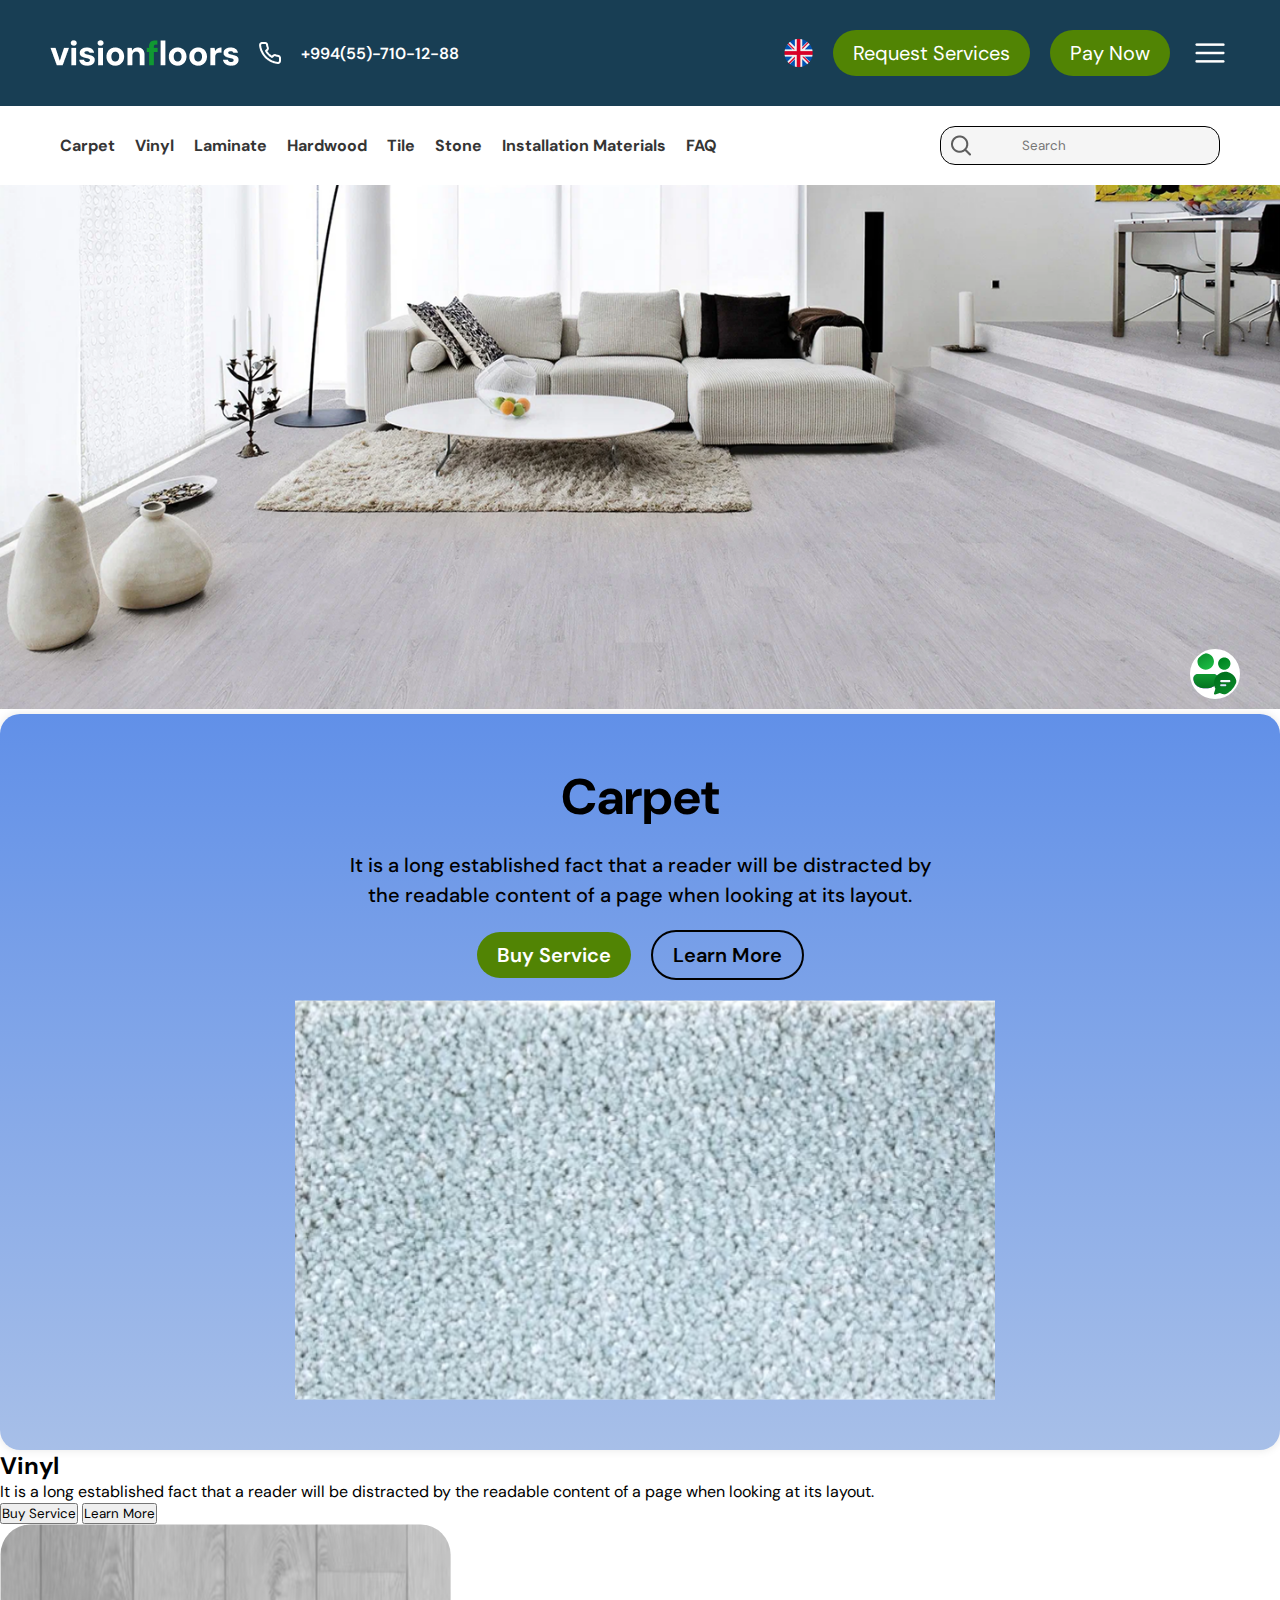
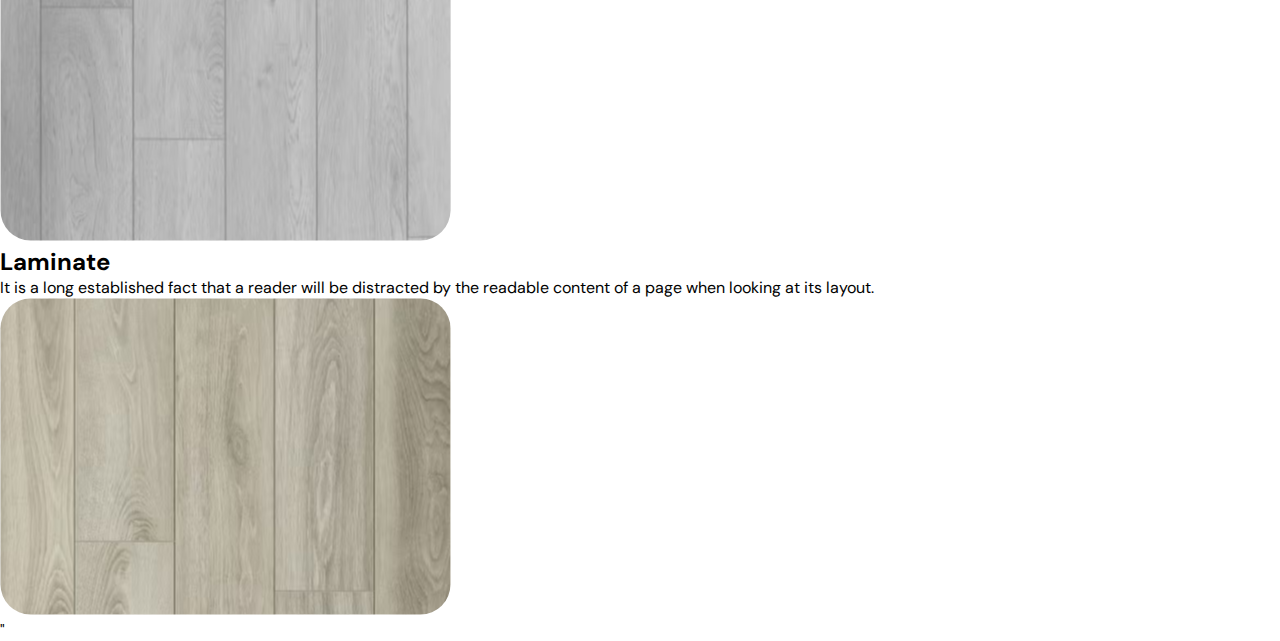
<file: finalyprojects/index.html>
<!DOCTYPE html>
<html lang="en">
  <head>
    <meta charset="UTF-8" />
    <meta name="viewport" content="width=device-width, initial-scale=1.0" />
    <title>Document</title>
    <link rel="stylesheet" href="style.css" />

    <link rel="preconnect" href="https://fonts.googleapis.com">
<link rel="preconnect" href="https://fonts.gstatic.com" crossorigin>
<link href="https://fonts.googleapis.com/css2?family=DM+Sans:ital,opsz,wght@0,9..40,100..1000;1,9..40,100..1000&display=swap" rel="stylesheet">

  </head>

  <body>

    <header class="header">
      <div class="header_top">
        <div class="header_top_left">
          <img src="visionfloors.png" alt="logo" />
          <img class="header_icon" src="Vector (4).png" alt="icon" />
          <p>+994(55)-710-12-88</p>
        </div>
        <div class="header_top_right">
          <img src="united kingdom.png" alt="" />
          <button>Request Services</button>
          <button>Pay Now</button>
          <img src="search.png" alt="search-icon" class="search_icon">
          <img src="solar_hamburger-menu-outline.png" alt="icon" class="menu_icon">
        </div>
      </div>

      <nav class="header_nav">
        <ul class="header_bottom_list">
          <li>Carpet</li>
          <li>Vinyl</li>
          <li>Laminate</li>
          <li>Hardwood</li>
          <li>Tile</li>
          <li>Stone</li>
          <li>Installation Materials</li>
          <li>FAQ</li>
        </ul>
          
        <div class="header_nav_right">
              <img src="search.png" alt="search-icon"> <input class="header_nav_right_search_bar" type="search" placeholder="Search" />
        </div>
      </nav>
    </header>

    <section class="cards_1">
      <img class="section_cards_img" src="image.png" alt="sekil">
      <img class="section_cards_icon" src="Group.svg" alt="icon">
    </section>
     
    <section class="cards_2">
      <h2>Carpet</h2>
      <p>It is a long established fact that a reader will be
distracted by the readable content of a page when looking
 at its layout.</p>
 <div class="cards_2_buttons">
 <button class="cards_2_buttons_left">Buy Service</button>
 <button class="cards_2_buttons_right">Learn More</button>
 </div>
 <img src="image 49.svg" alt="">
    </section>


<section class="cards_3">
      <div class="card_3_section_left">
      <h2>Vinyl</h2>
      <p>It is a long established fact that a reader will be
distracted by the readable content of a page when looking
 at its layout.</p>
  <div class="cards_3_buttons">
  <button class="cards_3_buttons_left">Buy Service</button>
  <button class="cards_3_buttons_right">Learn More</button>
  </div>
  <img src="image 56.svg" alt="">
      </div>
      <div class="card_3_section_right">
        <h2>Laminate</h2>
        <p>It is a long established fact that a reader will be
distracted by the readable content of a page when looking
 at its layout.</p>
 <img src="image 56 (1).svg" alt="">
 </div>
    </section>


  
    "


  </body>
</html>
</file>
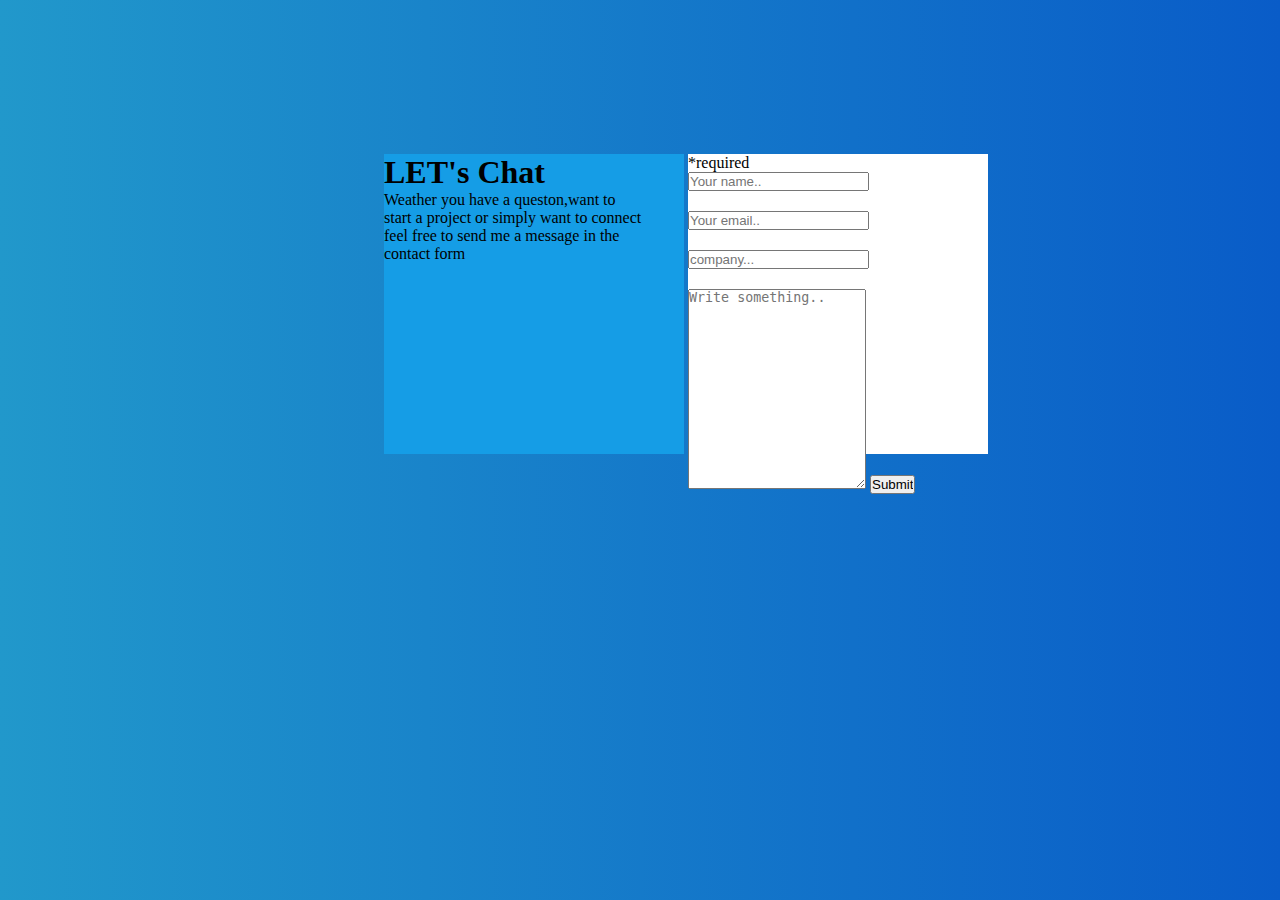
<file: lab2/index.html>
<!DOCTYPE html>
<html lang="en">
<head>
    <meta charset="UTF-8">
    <meta name="viewport" content="width=device-width, initial-scale=1.0">
    <title>Document</title>
<link rel="stylesheet" href="main.css"></head>
<body>
    <div class="container">
        <div class="content">
           <h1>LET's Chat</h1>
         <ul >
          <li>Weather you have a queston,want to</li>
          <li>start a project or simply want to connect</li>

          <li>feel free to send me a message in the </li>
          <li> contact form</li>
        </ul>
        </div>

        <div class="form-1"> 
            <p>*required</p>
        <form action=""> 
            <label for="name"></label>
            <input type="text" id="name" name="name" placeholder="Your name..">

            <label for="email"></label>
            <input type="email" id="email" name="email" placeholder="Your email..">

            <label for="subject"></label>
            <input type="text" id="company" name="company" placeholder="company...">

            <label for="message"></label>
            <textarea id="message" name="message" placeholder="Write something.." style="height:200px"></textarea>

            <input type="submit" value="Submit">
        </form>    
        
        
        
        
        
        
        
        </div>
           
    </div>
</body>
</html>
</file>
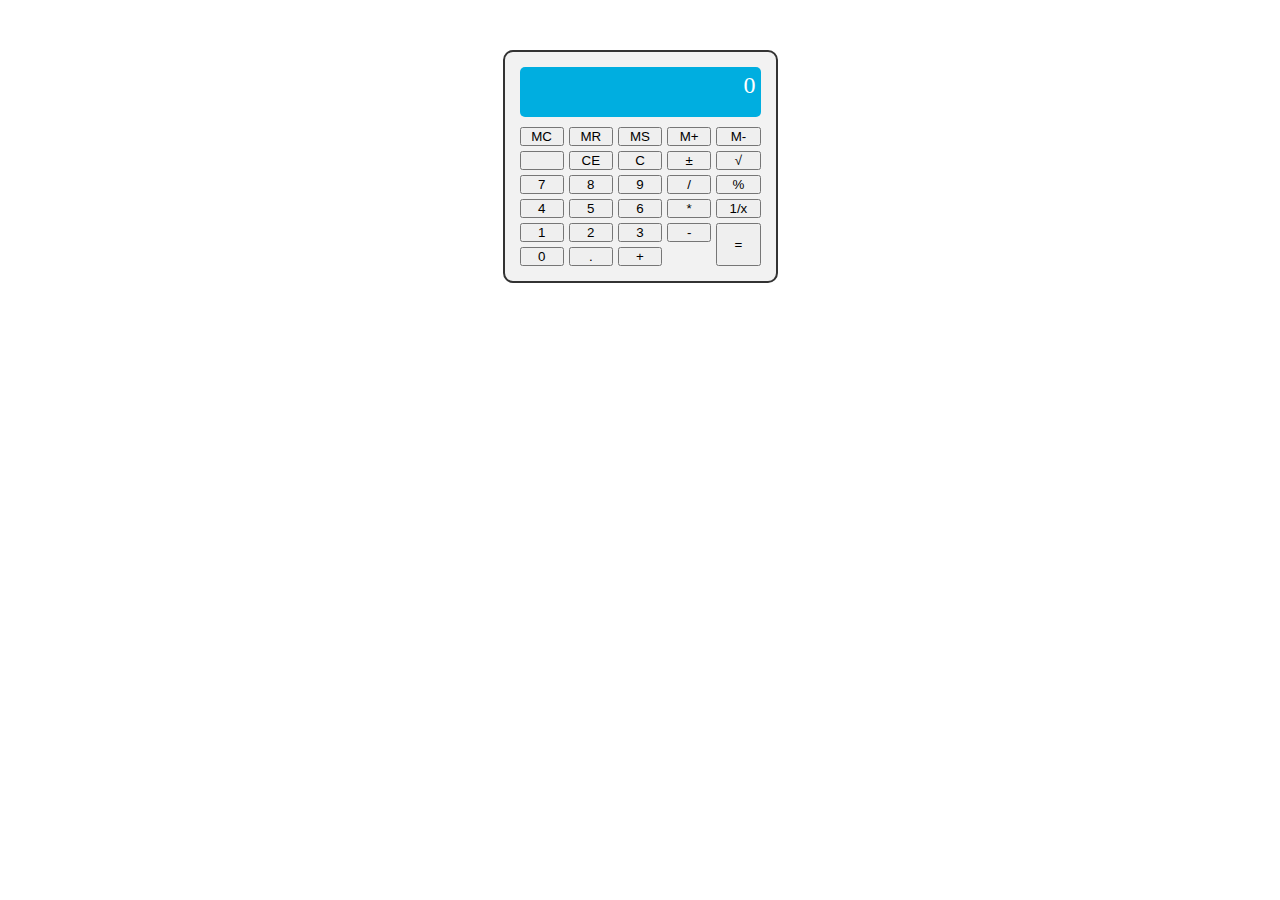
<file: lab_3/index.html>
<!DOCTYPE html>
<html lang="en">
<head>
    <meta charset="UTF-8">
    <meta name="viewport" content="width=device-width, initial-scale=1.0">
    <title>Document</title>
    <link rel="stylesheet" href="mail.css">
</head>
<body>
    <div class="calculator">
      <div class="display">0</div>
      <div class="buttons">
       <button>MC</button>
       <button>MR</button>
       <button>MS</button>
       <button>M+</button>
       <button>M-</button>

       <button></button>
       <button>CE</button>
       <button>C</button>
       <button>&#177</button>
       <button>&radic;</button>

       <button>7</button>
       <button>8</button>
       <button>9</button>
       <button>/</button>
       <button>%</button>

       <button>4</button>
       <button>5</button>
       <button>6</button>
       <button>*</button>
       <button>1/x</button>

       <button>1</button>
       <button>2</button>
       <button>3</button>
       <button>-</button>
       <button>=</button>

       <button>0</button>
       <button>.</button>
       <button>+</button>





      </div>
      


    </div>
</body>
</html>
</file>
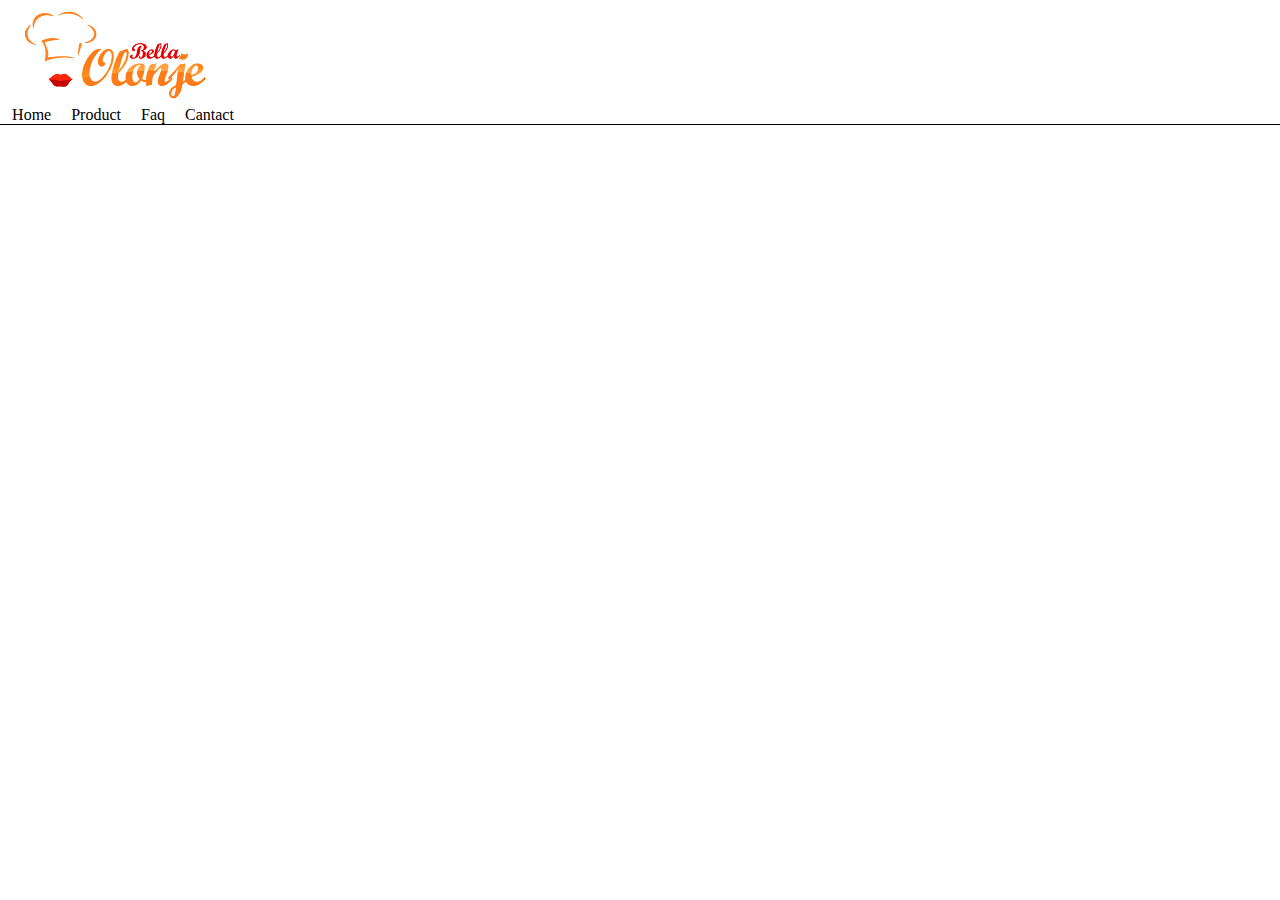
<file: task_3/index.html>
<!DOCTYPE html>
<html lang="en">
<head>
    <meta charset="UTF-8">
    <meta name="viewport" content="width=device-width, initial-scale=1.0">
    <title>Bella OLENJA</title>
    <link rel="stylesheet" href="style.css">
</head>
<body>
    <header  >
     <div class="food_app">
        <img src="left (1).png" alt="">

        
          <ul class="menu">
            <li>Home</li>
            <li>Product</li>
            <li>Faq</li>
            <li>Cantact</li>
          </ul>

        

    </div>

    </header>
    
</body>
</html>
</file>
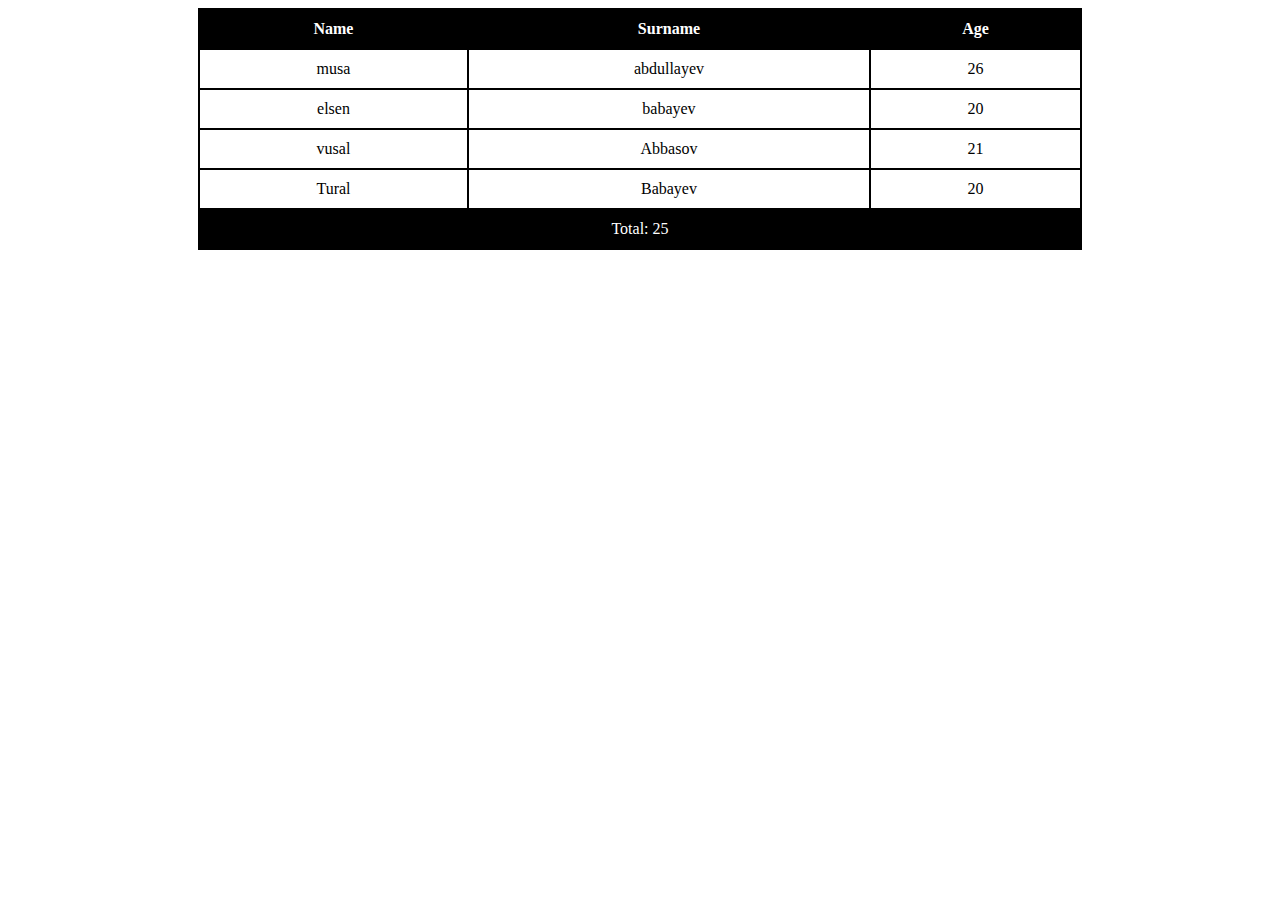
<file: task1/_lab5/index.html>
<!DOCTYPE html>
<html lang="en">
<head>
    <meta charset="UTF-8">
    <meta name="viewport" content="width=device-width, initial-scale=1.0">
    <title>Document</title>
    <link rel="stylesheet" href="main.css">
</head>
<body>
    <table>
        <thead>
            <tr>
                <th>Name</th>
                <th>Surname</th>
                <th>Age</th>
            </tr>

        </thead>
        <tbody>
            <tr>
                <td>musa</td>
                <td>abdullayev</td>
                <td>26</td>
            </tr>
            <tr>
                <td>elsen</td>
                <td>babayev</td>
                <td>20</td>
            </tr>
            <tr>
                <td>vusal</td>
                <td>Abbasov</td>
                <td>21</td>
            </tr>
            <tr>
                <td>Tural</td>
                <td>Babayev</td>
                <td>20</td>
        </tbody>
        <tfoot>
            <tr>
                <td colspan="3">Total: 25</td>
            </tr>
        </tfoot>

    </table>
</body>
</html>
</file>
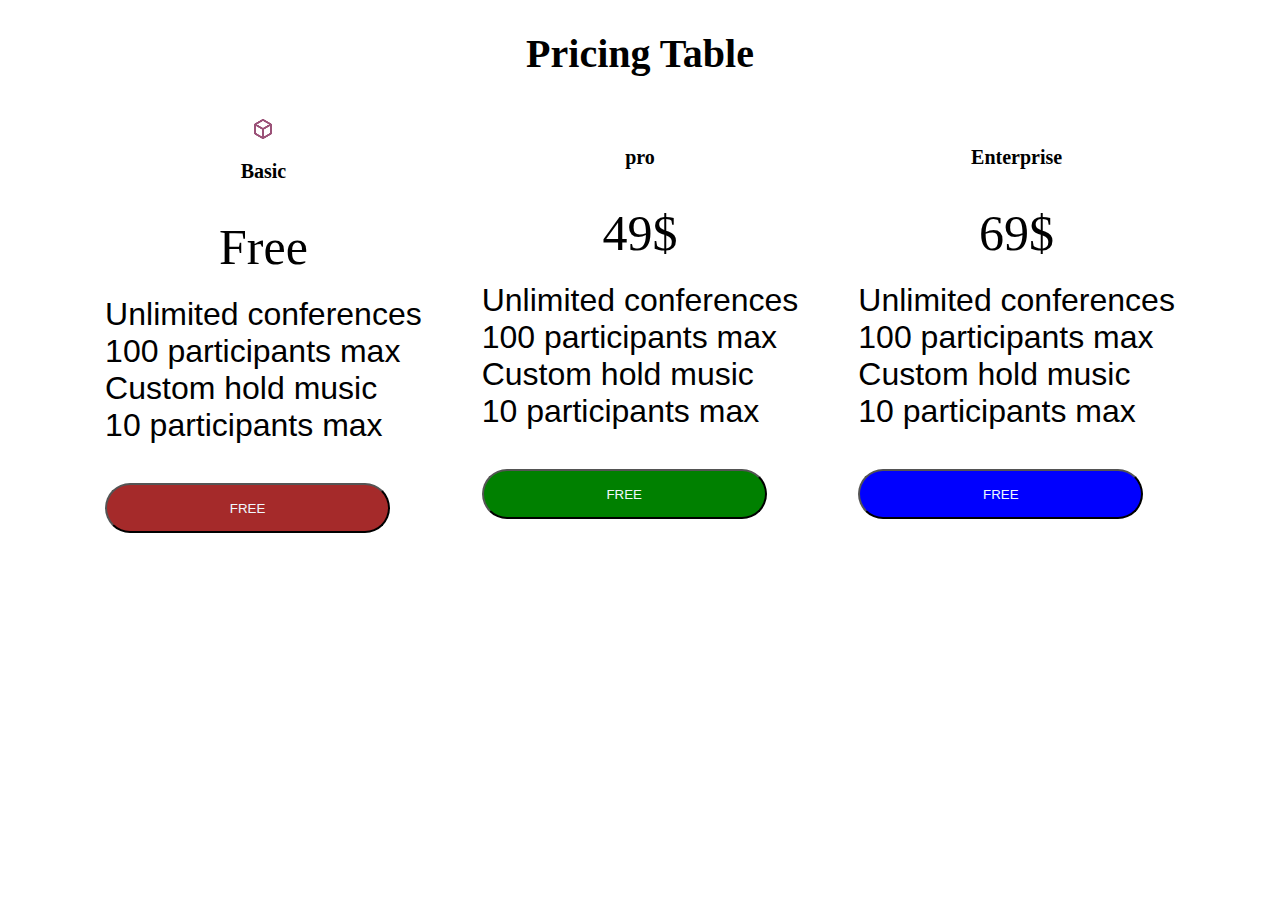
<file: task1/lab_1/index.html>
<!DOCTYPE html>
<html lang="en">
<head>
    <meta charset="UTF-8">
    <meta name="viewport" content="width=device-width, initial-scale=1.0">
    <title>Document</title>
    <link rel="stylesheet" href="style.css">
</head>
<body>
    <h1><strong>Pricing Table </strong></h1>
    
    <div class="pricing-table">
        <div class="pricing-item">
            <div class="image-1"><img src="deployed_code_24dp_9B5278_FILL0_wght400_GRAD0_opsz24.png" alt="bulumadi"></div>
            <h2>Basic </h2>
            <p>Free</p>
      <ul class="pricing-features">
                
                <li>Unlimited conferences</li>
                <li>100 participants max</li>
                <li>Custom hold music</li>
                <li>10 participants  max</li>
                <button class="button-1">FREE</button>
        </ul>
        </div>

<div class="pricing-item">
            <h2>pro</h2>
            <p>49$</p>
      <ul class="pricing-features">
                
                <li>Unlimited conferences</li>
                <li>100 participants max</li>
                <li>Custom hold music</li>
                <li>10 participants  max</li>
                <button class="button-2">FREE</button>
        </ul>
        </div>

        <div class="pricing-item">
            <h2>Enterprise</h2>
            <p>69$</p>
      <ul class="pricing-features">
                
                <li>Unlimited conferences</li>
                <li>100 participants max</li>
                <li>Custom hold music</li>
                <li>10 participants max</li>
                <button class="button-3">FREE</button>
        </ul>
        </div>


    </div>
    
</body>
</html>
</file>
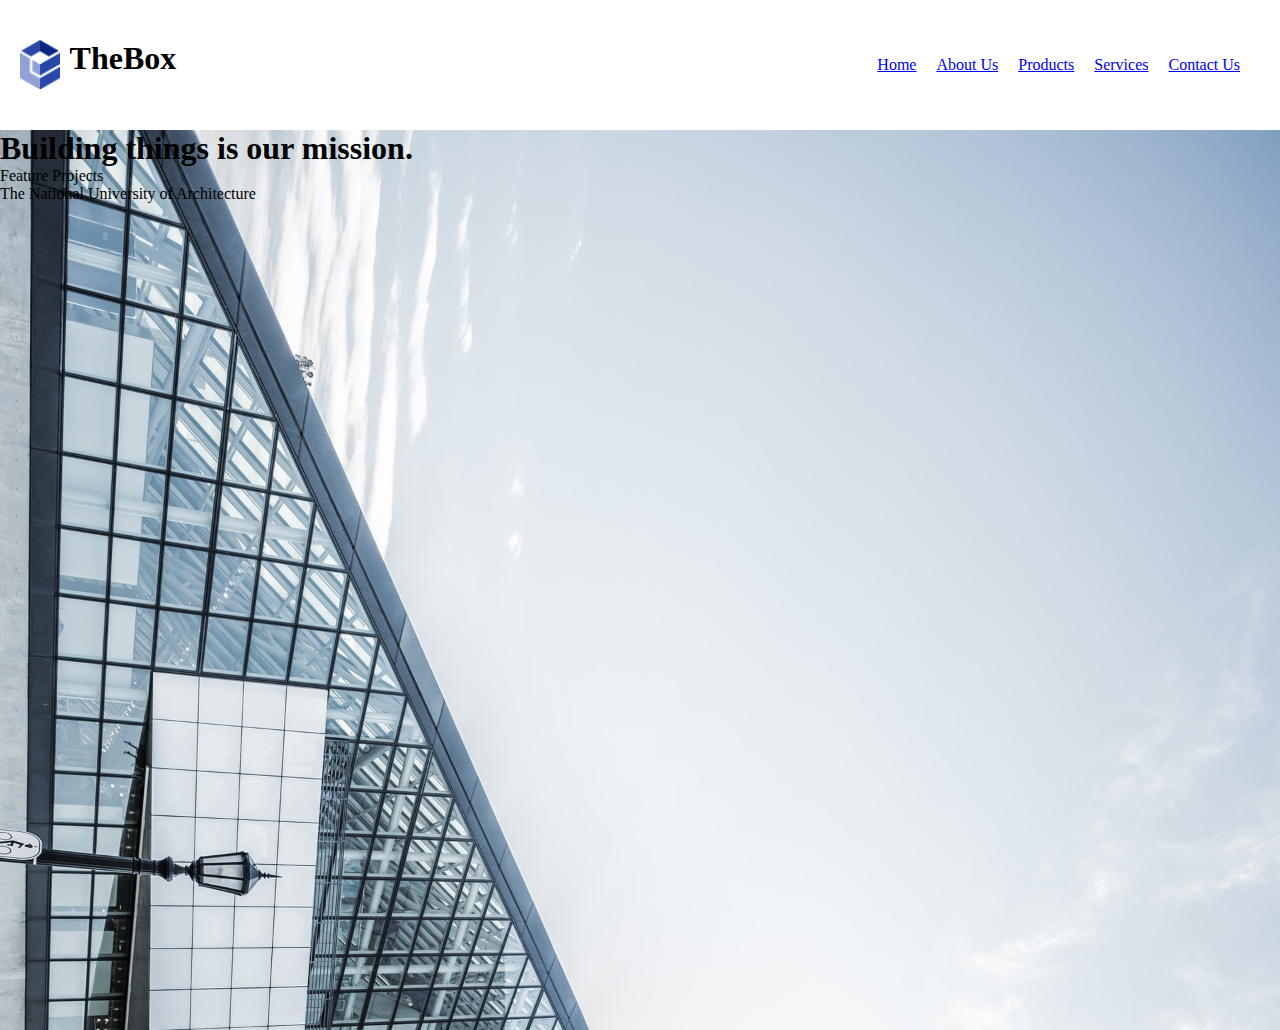
<file: ındex.html>
<!DOCTYPE html>
<html lang="en">
<head>
    <meta charset="UTF-8">
    <meta name="viewport" content="width=device-width, initial-scale=1.0">
    <title>Document</title>
    <link rel="stylesheet" href="style.css">
</head>
<body>
    <!-- Header Section  starts-->
    <header>
        <div class="header">
          <div class="logo">
            <img src=".//Group (1).png" alt="">
            <h1>TheBox</h1>
            </div>
            <div class="nav">
             <ul>
                <li><a href="index.html">Home</a></li>
                <li><a href="about.html">About Us</a></li>
                <li><a href="products.html">Products</a></li>
                <li><a href="services.html">Services</a></li>
                <li><a href="contact.html">Contact Us</a></li>
             </ul>
            </div>
        </div>
    </header>
    <!-- Header Section ends-->
 

    <!-- Section starts-->
    <section class="hero">
      <nav>
      
        <div class="hero-content">
           <h1>Building things is our mission.</h1>
           
        </div>
       <div>
        <p>Feature Projects</p>
        <p>The National University of Architecture</p>

       </div>

     </nav>












</body>
</html>
</file>
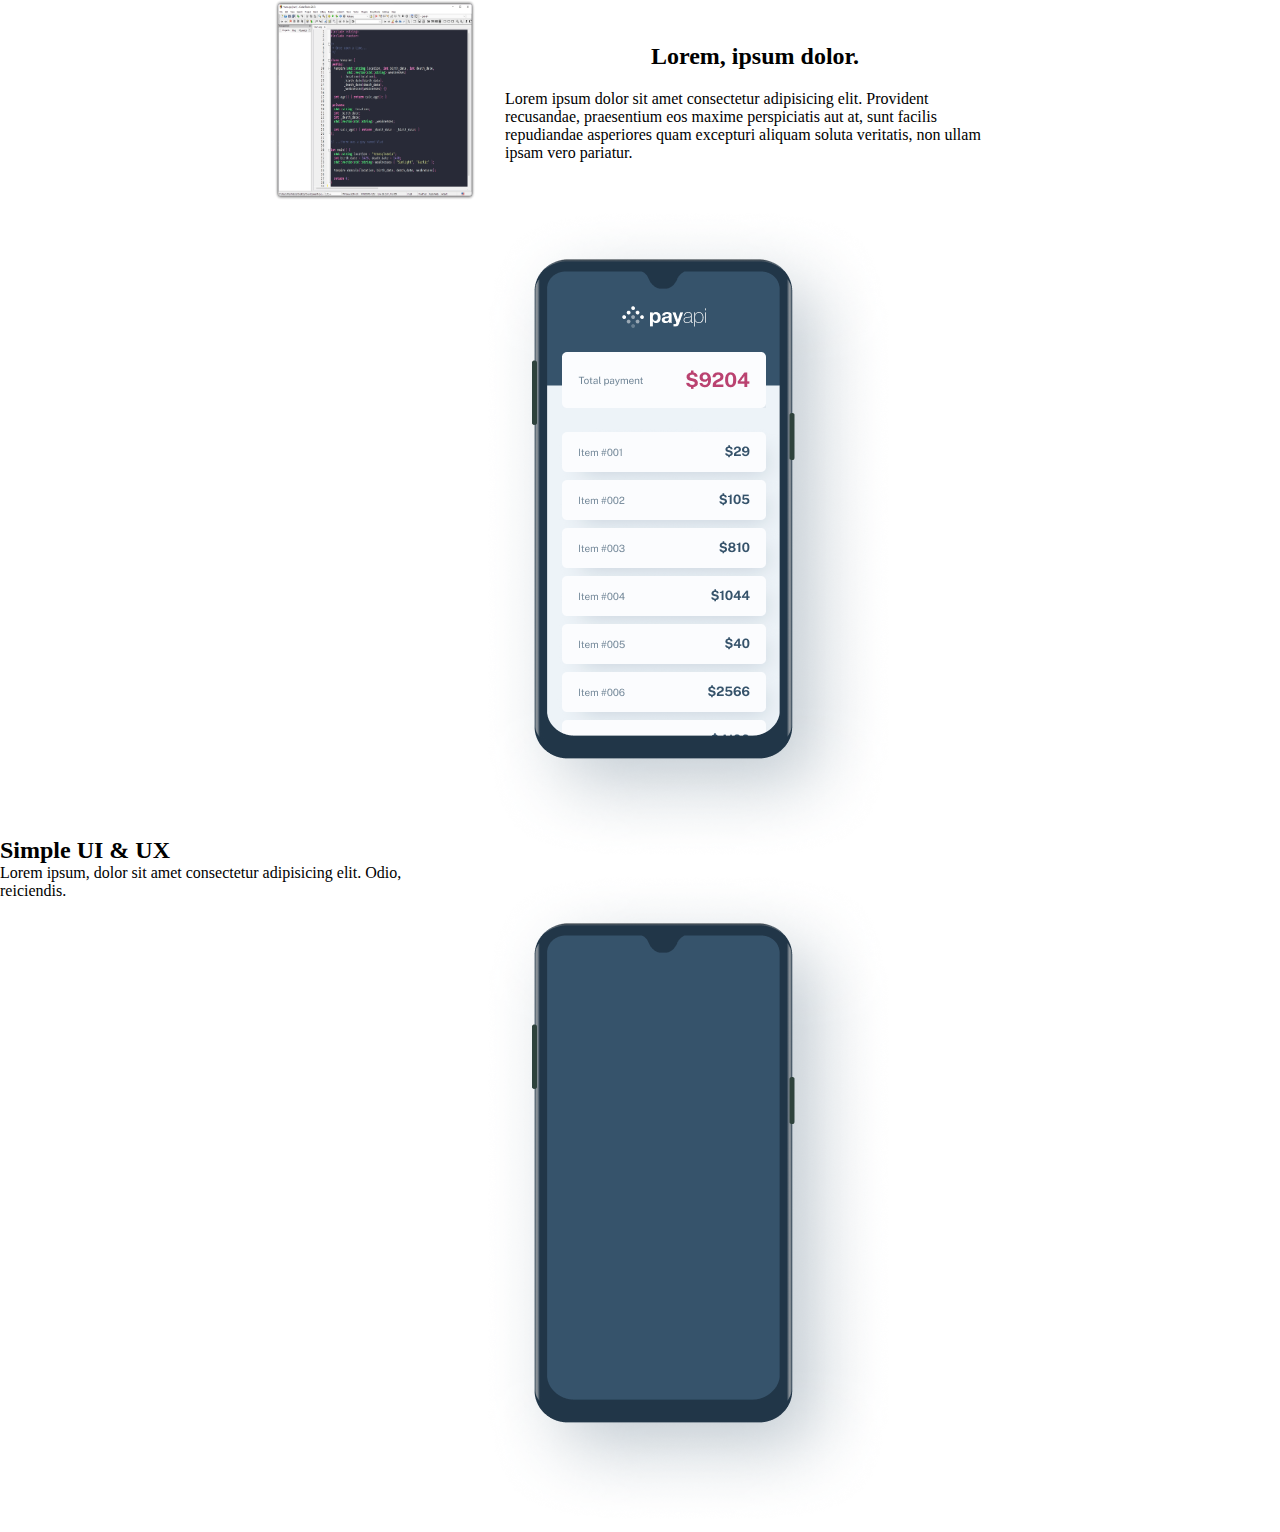
<file: lab5/ındex.html>
<!DOCTYPE html>
<html lang="en">
  <head>
    <meta charset="UTF-8" />
    <meta name="viewport" content="width=device-width, initial-scale=1.0" />
    <title>Document</title>
    <link rel="stylesheet" href="style.css" />
  </head>
  <body>
    <section class="payment">
      <div class="payment_info">
        <img src="./lab-444.png" alt="" />
      </div>

      <div class="payment_content">
        <h2 class="title">Lorem, ipsum dolor.</h2>
        <p class="text">
          Lorem ipsum dolor sit amet consectetur adipisicing elit. Provident
          recusandae, praesentium eos maxime perspiciatis aut at, sunt facilis
          repudiandae asperiores quam excepturi aliquam soluta veritatis, non
          ullam ipsam vero pariatur.
        </p>
      </div>
    </section>

    <section class="payapi">
        <div class="text_1">
            <h2>Simple UI & UX</h2>
            <p>Lorem ipsum, dolor sit amet consectetur adipisicing elit. Odio, reiciendis.</p>
        </div>
        <div class="pictures">
            <img src="iPhone-X-Mockup (1).png" alt="">
            <img src="iPhone-X-Mockup.png" alt="">
        </div>
    </section>
  </body>
</html>
</file>
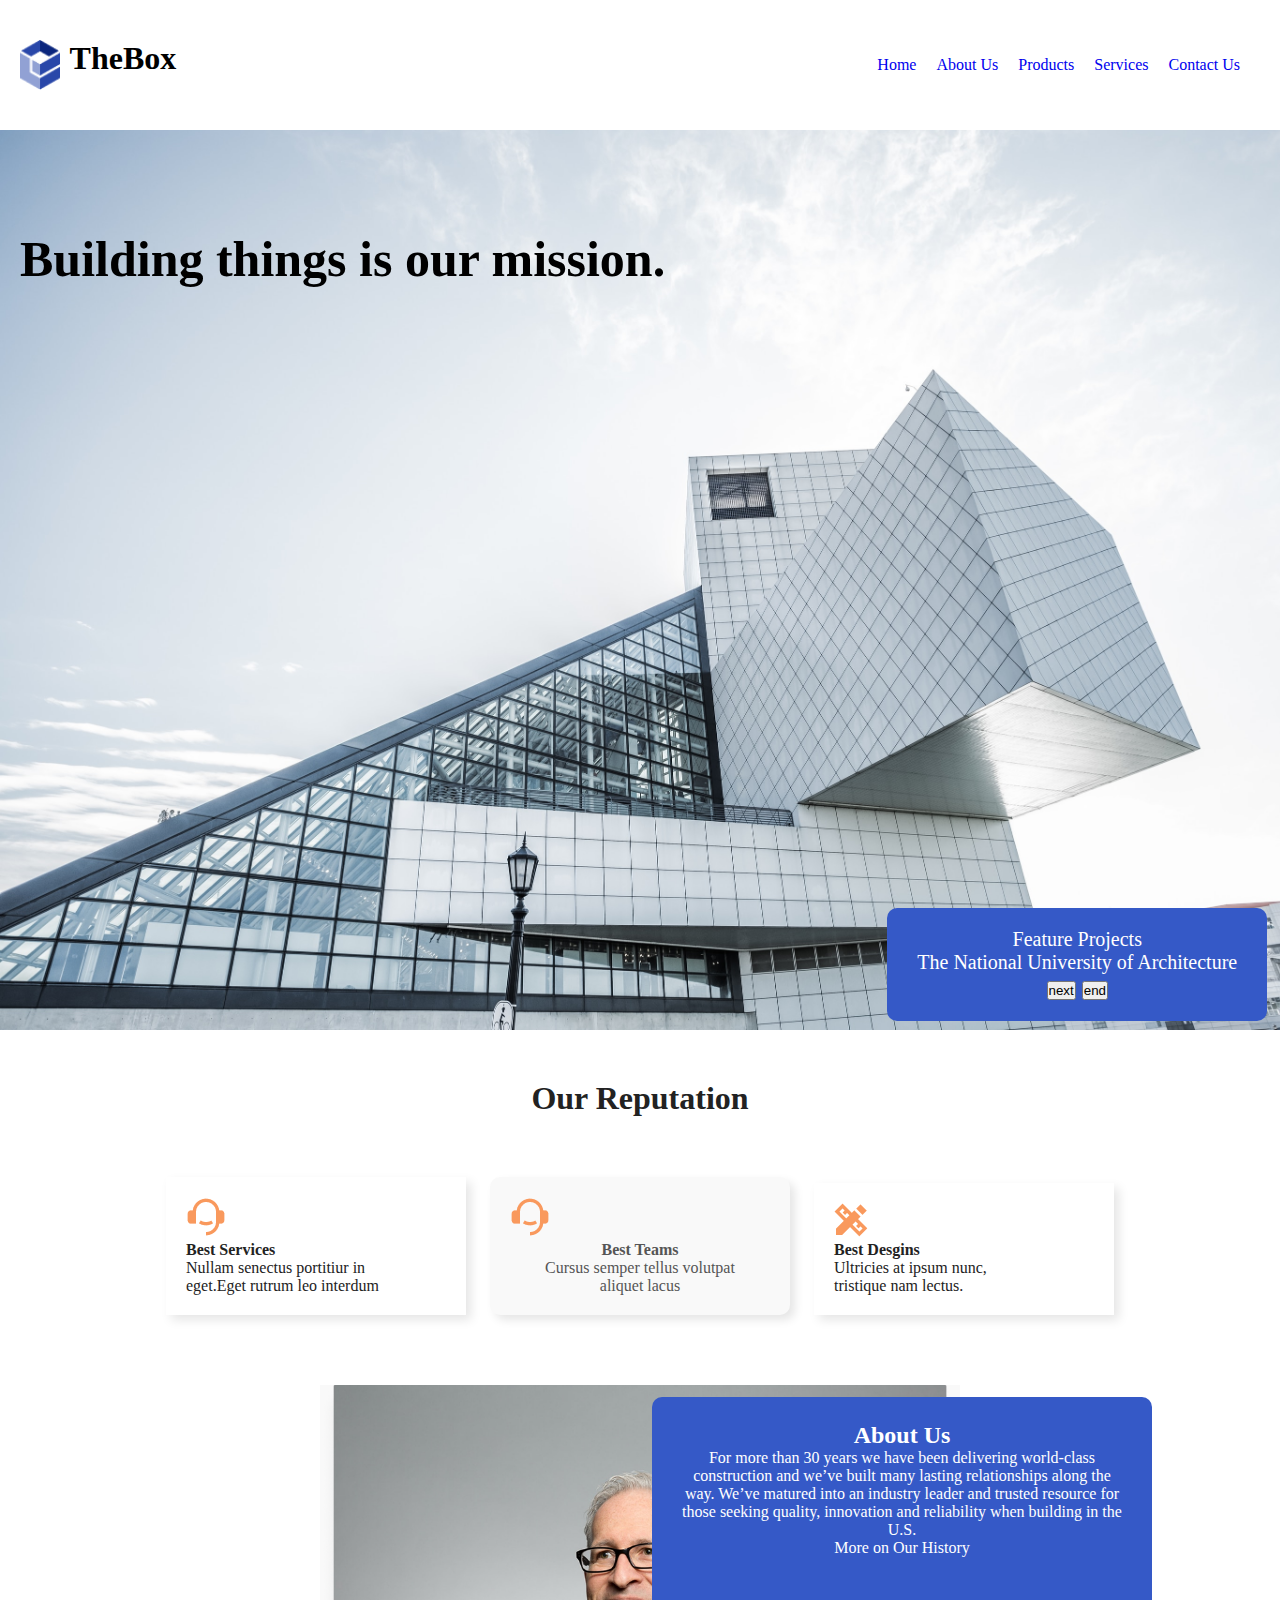
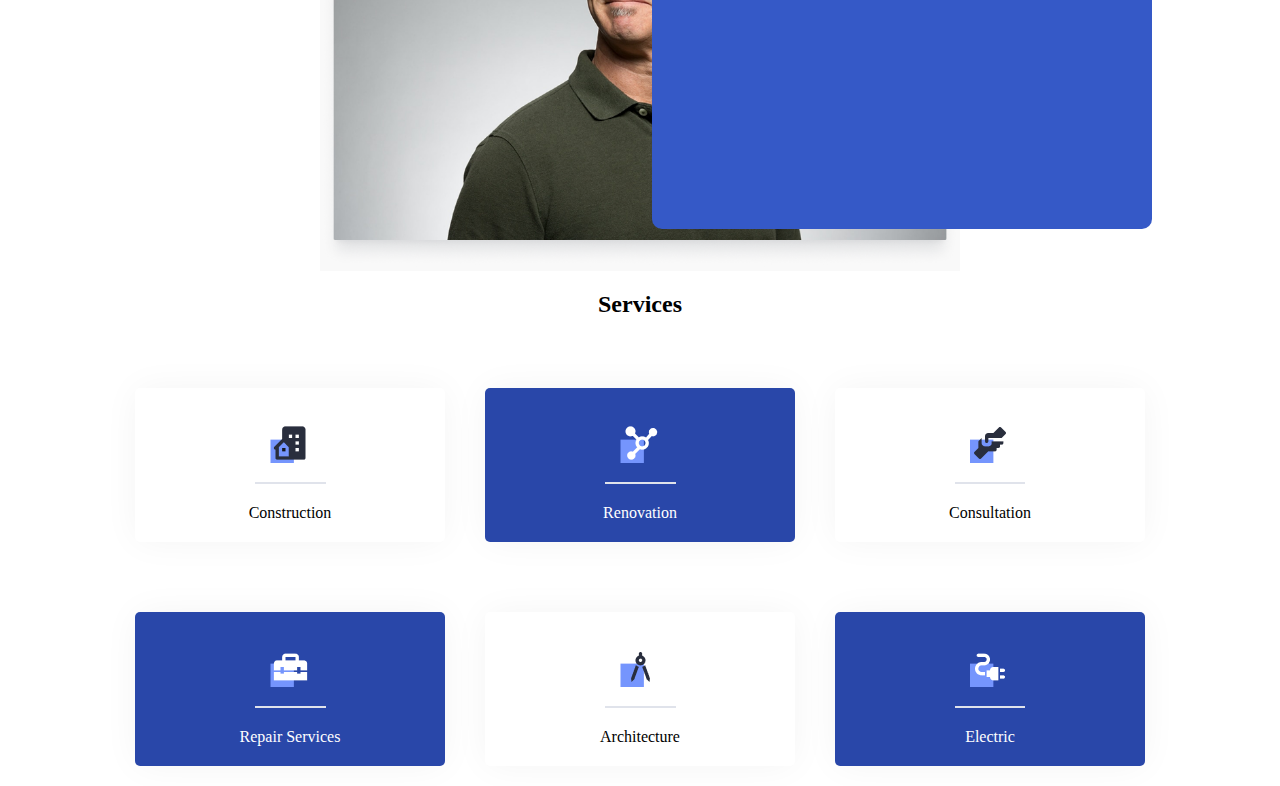
<file: task1/ındex.html>
<!DOCTYPE html>
<html lang="en">
  <head>
    <meta charset="UTF-8" />
    <meta name="viewport" content="width=device-width, initial-scale=1.0" />
    <title>Document</title>
    <link rel="stylesheet" href="style.css" />
  </head>
  <body>
    <!-- Header Section  starts-->
    <header>
      <div class="header">
        <div class="logo">
          <img src=".//Group (1).png" alt="" />
          <h1>TheBox</h1>
        </div>
        <div class="nav">
          <ul>
            <li><a href="index.html">Home</a></li>
            <li><a href="about.html">About Us</a></li>
            <li><a href="products.html">Products</a></li>
            <li><a href="services.html">Services</a></li>
            <li><a href="contact.html">Contact Us</a></li>
          </ul>
        </div>
      </div>
    </header>
    <!-- Header Section ends-->

    <!-- Section starts-->
    <section class="hero">
      <div class="hero-content">
        <h1>Building things is our mission.</h1>
      </div>
      <div class="hero-text">
        <p>Feature Projects</p>
        <p>The National University of Architecture</p>
        <button>next</button>
        <button>end</button>
      </div>
    </section>

    <!-- Section ends-->

    <!-- Section  reputation starts-->
    <section class="reputation">
      <div>
        <h1>Our Reputation</h1>

        <div class="reputation-content">
          <img src="icon.png" alt="" />
          <p><strong>Best Services</strong></p>
          <p>Nullam senectus portitiur in</p>
          <p>eget.Eget rutrum leo interdum</p>
        </div>
        <div class="reputation-1content">
          <img src="icon.png" alt="" />
          <p><strong>Best Teams</strong></p>
          <p>Cursus semper tellus volutpat</p>
          <p>aliquet lacus</p>
        </div>

        <div class="reputation-2content">
          <img src="Vector (1).png" alt="" />
          <p><strong>Best Desgins</strong></p>
          <p>Ultricies at ipsum nunc,</p>
          <p>tristique nam lectus.</p>
        </div>
      </div>
    </section>
    <!-- Section retutatin ends-->

    <!-- Section about starts-->
    <section class="container-about">
      <div class="about">
        <img src="unsplash_6anudmpILw4 (1).png" alt="" />
      </div>


      <div class="about-text">
        <h2>About Us</h2>
        <p>
          For more than 30 years we have been delivering world-class
          construction and we’ve built many lasting relationships along the way.
          We’ve matured into an industry leader and trusted resource for those
          seeking quality, innovation and reliability when building in the U.S.
        </p>

        <a> More on Our History</a>
      </div>

      <!-- Section about ends-->
    </section>

    <section class=".services-section">
      <h2 class="services-section-header">
Services
      </h2>

      <div class="services-section-cards-wrapper">
        
        <div class="services-section-card">
          <div class="services-section-card-img">
                     <img src="icon (1).png" alt="icon">
          </div>

          <div class="services-section-card-info">
            Construction
          </div>
        </div>

                <div class="services-section-card section-card-secondary-color">
          <div class="services-section-card-img">
                     <img src="icon (2).png" alt="icon">
          </div>

          <div class="services-section-card-info">
            Renovation
          </div>
        </div>

                <div class="services-section-card">
          <div class="services-section-card-img">
                    <img src="icon (3).png" alt="icon">
          </div>

          <div class="services-section-card-info">
            Consultation
          </div>
        </div>

                <div class="services-section-card section-card-secondary-color">
          <div class="services-section-card-img">
                     <img src="icon (4).png" alt="icon">
          </div>

          <div class="services-section-card-info">
            Repair Services
          </div>
        </div>

                <div class="services-section-card">
          <div class="services-section-card-img">
<img src="icon (5).png" alt="icon">          </div>

          <div class="services-section-card-info">
            Architecture
          </div>
        </div>

                <div class="services-section-card section-card-secondary-color">
          <div class="services-section-card-img">
                     <img src="icon (6).png" alt="icon">
          </div>

          <div class="services-section-card-info">
            Electric
          </div>
        </div>




      </div>







    </section>











  </body>
</html>
</file>
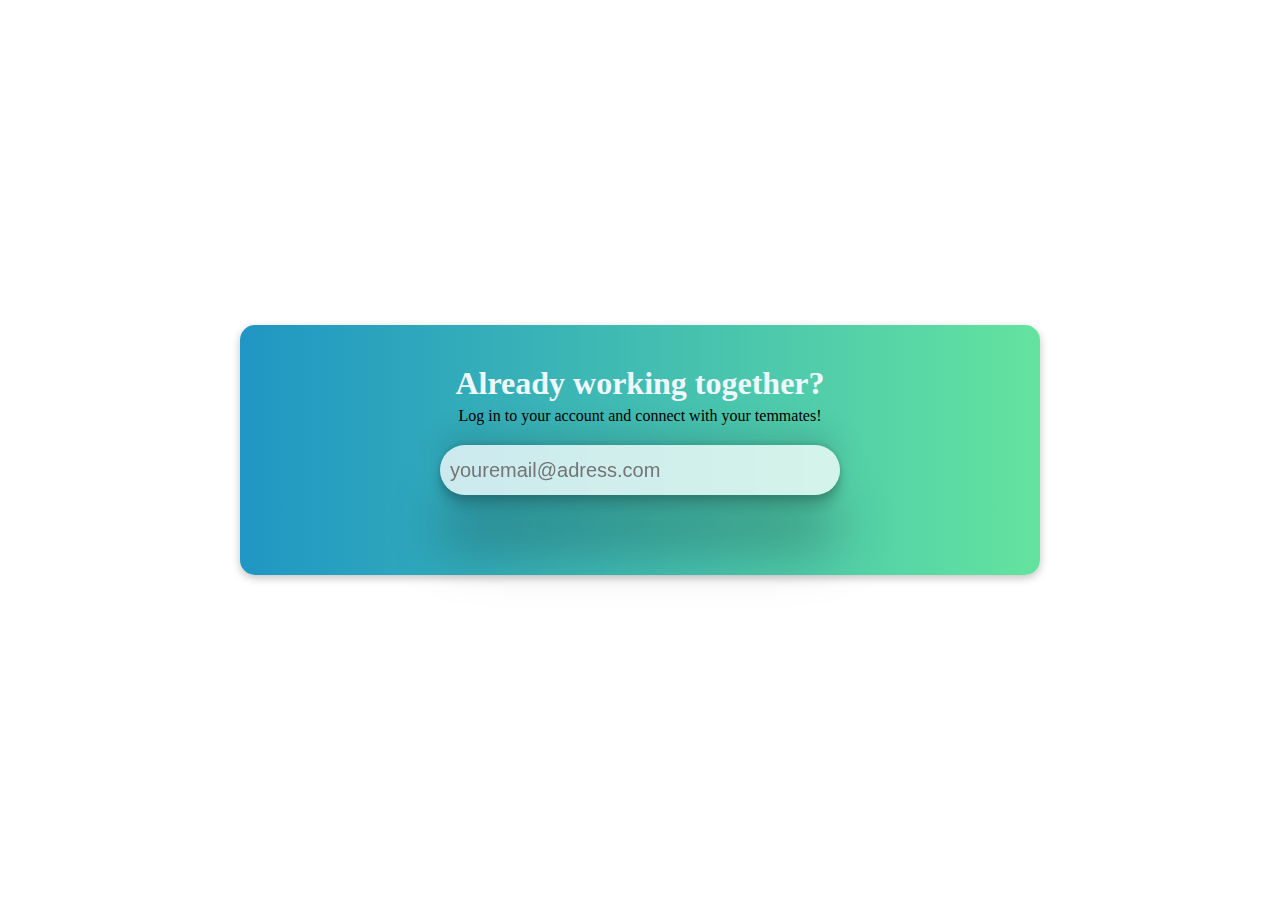
<file: task_1/ındex.html>
<!DOCTYPE html>
<html lang="en">
<head>
    <meta charset="UTF-8">
    <meta name="viewport" content="width=device-width, initial-scale=1.0">
    <title>Document</title>
    <link rel="stylesheet" href="style.css">
</head>
<body>
<div class="container">
  <div class="task-1">
   <h1>Already working together?</h1>
   <p>Log in to your account and connect with your temmates!</p>
  </div>
    <div class="button">
        <form action="">
            <input type="email" placeholder="youremail@adress.com">
            
        </form>
    </div>
    




  </div>








</div>
    
</body>
</html>
</file>
<file: finalyprojects/style.css>
* {
  margin: 0;
  padding: 0;
  box-sizing: border-box;
  font-family: "DM Sans", sans-serif;
}

.header {
  width: 100%;
}

.header_top {
  background-color: #183e54;
  padding: 30px 50px;
  width: 100%;
  display: flex;
  justify-content: space-between;
  align-items: center;
  flex-direction: row;
  gap: 20px;
  color: white;
}
.header_top_left {
  display: flex;
  justify-content: space-between;
  align-items: center;
  flex-direction: row;
  gap: 20px;
  font-size: 16px;
  font-weight: 600;
  margin-right: 90px;
}
.header_top_right {
  display: flex;
  justify-content: space-between;
  align-items: center;
  flex-direction: row;
  gap: 20px;
  font-size: 16px;
  font-weight: 500;
  margin-left: 20px;
}
.header_top_right .search_icon {
  display: none;
}
.header_top_right .menu-icon {
  display: none;
}
.header_top_right button {
  background-color: rgb(81, 132, 4);
  color: white;
  border: none;
  padding: 10px 20px;
  border-radius: 25px;
  cursor: pointer;
  font-size: 20px;
}

.header_nav {
  background-color: white;
  padding: 20px 0;
  width: 100%;
  display: flex;
  justify-content: space-between;
  align-items: center;
  flex-direction: row;
  gap: 20px;
  color: #353535;
  font-size: 16px;
  font-weight: 700;
}
.header_nav ul {
  display: flex;
  justify-content: space-between;
  align-items: center;
  flex-direction: row;
  gap: 20px;
  list-style: none;
  margin-left: 60px;
}
.header_nav .header_nav_right {
  display: flex;
  justify-content: space-between;
  align-items: center;
  flex-direction: row;
  gap: 20px;
  margin-right: 60px;
  cursor: pointer;
  border: 1px solid black;
  border-radius: 15px;
  padding: 5px 10px;
  background-color: #F5F5F5;
}
.header_nav .header_nav_right_search_bar {
  padding: 5px 30px;
  border-radius: 15px;
  border-style: none;
  outline: none;
  background: transparent;
}

@media screen and (max-width: 768px) {
  .header_top {
    flex-direction: row;
    justify-content: space-between;
    padding: 15px 10px;
  }
  .header_top_left {
    margin-right: 0;
  }
  .header_top_left .header_icon {
    display: none;
  }
  .header_top_left p {
    display: none;
  }
  .header_top_right {
    margin-left: 0;
  }
  .header_top_right .search_icon {
    display: inherit;
  }
  .header_top_right .menu_icon {
    display: inherit;
  }
  .header_top button {
    display: none;
  }
  .header_nav {
    display: none;
  }
}
.cards_1 {
  position: relative;
  display: inline-block;
}

.cards_1 .section_cards_img {
  width: 100%;
  display: block;
}

.cards_1 .section_cards_icon {
  position: absolute;
  bottom: 10px;
  right: 40px;
  width: 50px;
  height: 50px;
  border-radius: 50%;
  border: 2px solid white;
  background-color: #ffffff;
}

@media screen and (max-width: 768px) {
  .cards_1 .section_cards_img {
    width: 100%;
    height: 700px;
    -o-object-fit: fill;
       object-fit: fill;
  }
  .cards_1 .section_cards_icon {
    display: none;
  }
}
.cards_2 {
  display: flex;
  justify-content: center;
  align-items: center;
  flex-direction: column;
  gap: 20px;
  text-align: center;
  margin: 0px 0;
  padding: 0 20px;
  background: linear-gradient(to bottom, #6190E8, #A7BFE8);
  border-radius: 20px;
  box-shadow: 0 0 10px rgba(0, 0, 0, 0.1);
  padding: 50px 20px;
  max-width: 100%;
  margin-left: auto;
}
.cards_2 h2 {
  font-size: 50px;
  font-weight: 700;
}
.cards_2 p {
  font-size: 20px;
  font-weight: 500;
  color: #000000;
  line-height: 1.5;
  max-width: 600px;
}
.cards_2_buttons {
  display: flex;
  justify-content: center;
  align-items: center;
  flex-direction: row;
  gap: 20px;
}
.cards_2 .cards_2_buttons_left {
  background-color: rgb(81, 132, 4);
  color: white;
  border: none;
  padding: 10px 20px;
  border-radius: 25px;
  cursor: pointer;
  font-size: 20px;
  font-weight: 600;
}
.cards_2 .cards_2_buttons_right {
  background-color: transparent;
  color: black;
  border: 2px solid black;
  padding: 10px 20px;
  border-radius: 25px;
  cursor: pointer;
  font-size: 20px;
  font-weight: 600;
}
.cards_2 img {
  width: 700px;
  height: 400px;
  margin-left: 10px;
  -o-object-fit: cover;
     object-fit: cover;
}

@media screen and (max-width: 768px) {
  .cards_2 h2 {
    font-size: 20px;
  }
  .cards_2 p {
    font-size: 16px;
  }
  .cards_2 img {
    width: 100%;
    height: auto;
    margin-left: 0;
  }
}/*# sourceMappingURL=style.css.map */
</file>
<file: lab2/main.css>
*{
    margin: 0;
    padding: 0;
    box-sizing: border-box;
}


.container {

    background:linear-gradient(to right, #2198cb, #095cc8); 

    height: 100vh;
    width: 100%;
    padding-top: 12%;

}











.content {
    display: inline-block;
    width: 300px;
    height: 300px;
    background-color:rgb(21, 157, 230);
    
    margin-left: 30%;
    vertical-align: top;
    
    
}


.form-1{
    display: inline-block;
    width: 300px;
    height: 300px;
    background-color: white;

    vertical-align: top;
    margin-bottom: 5px;
     
}


 ul {
    list-style-type: none;
}
input{
    margin-bottom: 20px;
}
</file>
<file: lab_3/mail.css>
*{
    margin: 0;
    padding: 0;
    box-sizing: border-box;
}

.calculator{
    width: 275px;
    margin: 50px auto;
    padding: 15px;
    border: 2px solid #333;
    border-radius: 10px;
    background: #f2f2f2;
}

.display{
    width: 100%;
    height: 50px;
    margin-bottom: 10px;
    text-align: right;
    font-size: 24px;
    padding: 5px;
    background-color: #00aee0;
    color: white;
    border-radius: 5px;

}

.buttons{
    display: grid;
    grid-template-columns: repeat(5,1fr);
    gap: 5px;

}
.button:active{
    background: #333;
}

.buttons :nth-child(25){
    grid-row: span 2;
}
.buttons:nth-child(26){
    grid-column: span 2;
}
</file>
<file: task_3/style.css>
html{
    scroll-behavior: smooth;
}



*{
    margin: 0;
    padding: 0;
    box-sizing: border-box;
    list-style: none;
    text-decoration: none;
}


header{
    display: flex;
    justify-content: space-between;
    border-bottom: 1px solid black;
    width: 100%;
   
}




.menu{
    display: flex;
    gap: 20px;
    justify-content: center;
    align-items: center;
}
</file>
<file: task1/_lab5/main.css>
table{
    border: 2px solid black;
    border-collapse: collapse;
    width: 70%;
    margin: 0 auto;
    text-align: center;
}
th, td{
    border: 2px solid black;
    padding: 10px;
}
th{
    background-color: black;
    color: white;
}
tfoot{
    background-color: black;
    color: white;
}
</file>
<file: task1/lab_1/style.css>
*{
    margin: 0px;
    padding: 0px;
    
}

h1{
    text-align: center;
    margin-top: 30px;
    font-size: 40px;


}

.image-1{
  height: 25%;
    text-align: center;
    
}

img{
  height: 25%;
    text-align: center;
    
}

.pricing-table{
    display:flex;
    align-items: center;
    justify-content: center;
    gap: 60px;
    margin-top: 40px;
}


.pricing-item{
    display: inline-block;
}


.pricing-features{
    list-style: none;

}

.pricing-item h2{

    font-size: 20px;
    padding: 15px;
    text-align: center;
   
}

.pricing-item p{

    font-size: 50px;
    color: rgb(rgb(10, 0, 0), rgb(0, 0, 0), rgb(0, 0, 0));
    padding: 20px;
    text-align: center;


}
.pricing-features li{

    font: 2em sans-serif;
}

.button-1{
    background-color: brown;
    color: aliceblue;
    width: 90%;
    height: 50px;
    border-radius: 35px;
    margin-top: 39px;
}


.button-2{
       background-color:green;
    color: aliceblue;
    width: 90%;
    height: 50px;
    border-radius: 35px;
    margin-top: 39px;
}

   .button-3{
       background-color:blue;
    color: aliceblue;
    width: 90%;
    height: 50px;
    border-radius: 35px;
    margin-top: 39px;
   }
</file>
<file: style.css>
*{
    margin: 0;
    padding: 0;
    box-sizing: border-box;}



.header {
background-color: ffffff;
display: flex;
justify-content: space-between;
align-items: center;


}

.nav ul {
    list-style: none;
    display: flex;
    gap: 20px;
    padding: 40px;

}




.logo{
    display: flex;
    width: 100px;
    height: 50px;
    gap: 10px;
    margin: 40px 20px;
}


.hero{

background-image:url("bina.jpg");
background-size: cover;
height: 100vh;


}
</file>
<file: lab5/style.css>
*{
    margin:0px;
    padding:0px;
    box-sizing: border-box;
}

.payment{
    display: flex;
    
    gap: 30px;
    justify-content: center;
   align-items: center; 
}

.payment_info img{
    width:200px;
    height: 200px;
}

.payment_content{
    display: flex;
    flex-direction: column;
    gap: 20px;
    justify-content: center;
    align-items: center;
    max-width: 500px;
}

.payapi{

display: flex;
    
    gap: 30px;
    justify-content: center;
   align-items: center; 

}




@media screen and (max-width:768px) {
    .payment{
        flex-direction: column;
    }
    
}
</file>
<file: task1/style.css>
*{
    margin: 0;
    padding: 0;
    box-sizing: border-box;
}

a{
    text-decoration: none;
}

.header {
background-color: ffffff;
display: flex;
justify-content: space-between;
align-items: center;


}

.nav ul {
    list-style: none;
    display: flex;
    gap: 20px;
    padding: 40px;
}




.logo{
    display: flex;
    width: 100px;
    height: 50px;
    gap: 10px;
    margin: 40px 20px;
}





.hero{

background-image:url("522e6a5f380cba7232041d621d835a77aaeaf072\ \(1\).jpg");
background-size: cover;
height: 100vh;
width: 100%;
color: white;
text-align: center;
padding: 100px 20px;
background: no-repeat / center fixed;
justify-content: space-between;
display: flex;
position: relative;
} 

.hero h1 {
    font-size: 50px;
    margin-bottom: 20px;
    color: black;


}

.hero-text {
    font-size: 24px;
    background-color:#3559C7;
    border-radius: 10px;
    position: absolute;
    bottom: 1%;
    right: 1%;
    padding: 20px 30px;

}


.hero p {
    font-size: 20px;
}






/* Reputations Section */

.reputation {
  background:white;
  color: #222;
  padding: 50px 20px;
    display: flex;
    flex-direction: column;
    align-items: center;
    justify-content: space-between;
    ;
  

} 
.reputation h1 {
  text-align: center;
  margin-bottom: 40px;

}

.reputation-content {
  display: inline-block;
  justify-content: center;
  align-items: center;
    flex-direction: column;
    box-shadow: 5px 5px 10px rgba(0, 0, 0, 0.1);
    padding: 20px;
    width: 300px;
}

/*
.reputation-content img {
  width: 100px;
  height: 100px;
  border-radius: 50%;
  margin-bottom: 20px;
}*/

.reputation-content h2 {
  font-size: 24px;
  margin-bottom: 10px;
}


.reputation-1content{
    
   display: inline-block;
  justify-content: center;
  align-items: center;
    flex-direction: column;
    box-shadow: 5px 5px 10px rgba(0, 0, 0, 0.1);
    padding: 20px;
    width: 300px;
    margin: 20px;
    background-color: #f9f9f9;
    border-radius: 10px;
}
/*
.reputation-1content img {
    width: 25px;
    height: 25px;
    border-radius: 50%;
    margin-bottom: 20px;
}*/


.reputation-1content h2 {
    font-size: 24px;
    margin-bottom: 10px;
}

.reputation-1content p {
    font-size: 16px;
    color: #555;
    text-align: center;
}



.reputation-2content {
    justify-content: center;
    align-items: center;
    display: inline-block;
    flex-direction: column;
    box-shadow: 5px 5px 10px rgba(0, 0, 0, 0.1);
    padding: 20px;
    width: 300px;
}

/*reputation ends*/

/*about section start*/

.container-about{
    width: 100%;
    display: flex;
    justify-content: center;
    align-items: center;
    position: relative;
}
.about {
    background-color: #f9f9f9;
    width: 50%;
}

.about img{
    width: 100%;
    height: 100%;
    object-fit: cover;
}


.about-text {
    max-width: 500px;
    text-align: center;
    margin-bottom: 30px;
   background-color: #3559C7;
    height: 48vh;
    padding: 25px;
    border-radius: 10px;
    color: white;
    position: absolute;
    right: 10%;
}

.services-section{
    margin-top: 80px;
    width: 100%;
    background-color: #F6F8F7;
}

.services-section-header{
    width: 100%;
    display: flex;
    align-items: center;
    justify-content: center;
    padding: 20px;
}

.services-section-cards-wrapper{
    width: 100%;
    padding: 20px;
    display: flex;
    justify-content: center;
    align-items: center;
    flex-wrap: wrap;
    gap: 40px;
}

.services-section-card{
    width: 25%;
    justify-content: center;
    padding: 20px;
    background-color: white;
    margin-top: 30px;
    border-radius: 5px;
    display: flex;
    justify-content: center;
    align-items: center;
    flex-direction: column;
    gap: 20px;
    box-shadow: 0px 0px 37px -2px #1118270D;

}

.section-card-secondary-color{
    background-color: #2947A9;
    color: white;
}

.services-section-card-img{
    border-bottom: 2px solid #E0E3EB;
    padding: 15px;
}
</file>
<file: task_1/style.css>
*{
    margin: 0;
    padding: 0;
    box-sizing: border-box;
}

.container {
background: #1f96c4;
background: linear-gradient(90deg, rgba(31, 150, 196, 1) 0%, rgba(100, 227, 159, 1) 100%);
width: 800px;
height: 250px;
text-align: center;
padding: 20px 0;
border-radius: 15px;
position: absolute;
top: 50%;
left: 50%;
transform: translate(-50%, -50%);
box-shadow: rgba(0, 0, 0, 0.24) 0px 3px 8px;
}


.task-1 h1{
margin-top: 20px;
margin-bottom: 5px;
color: aliceblue;


}

.task-1 p{

    margin-bottom: 20px;
    color:rgba(178, 182, 182,);
    text-align: center;
}

.button input{
    border: none;
    border-radius: 30px;
    outline: none;
    width: 100%;
    max-width: 400px;
    background-color: rgba(255,255,255, 0.753);
    backdrop-filter: blur(8px);
    -webkit-backdrop-filter: blur(8px);
    font-size: 20px;
    line-height: 50px;
    box-shadow: rgba(0, 0, 0, 0.25) 0px 54px 55px, rgba(0, 0, 0, 0.12) 0px -12px 30px, rgba(0, 0, 0, 0.12) 0px 4px 6px, rgba(0, 0, 0, 0.17) 0px 12px 13px, rgba(0, 0, 0, 0.09) 0px -3px 5px;
    


    
}
.button ::placeholder{


    padding-left: 10px;
}
</file>
